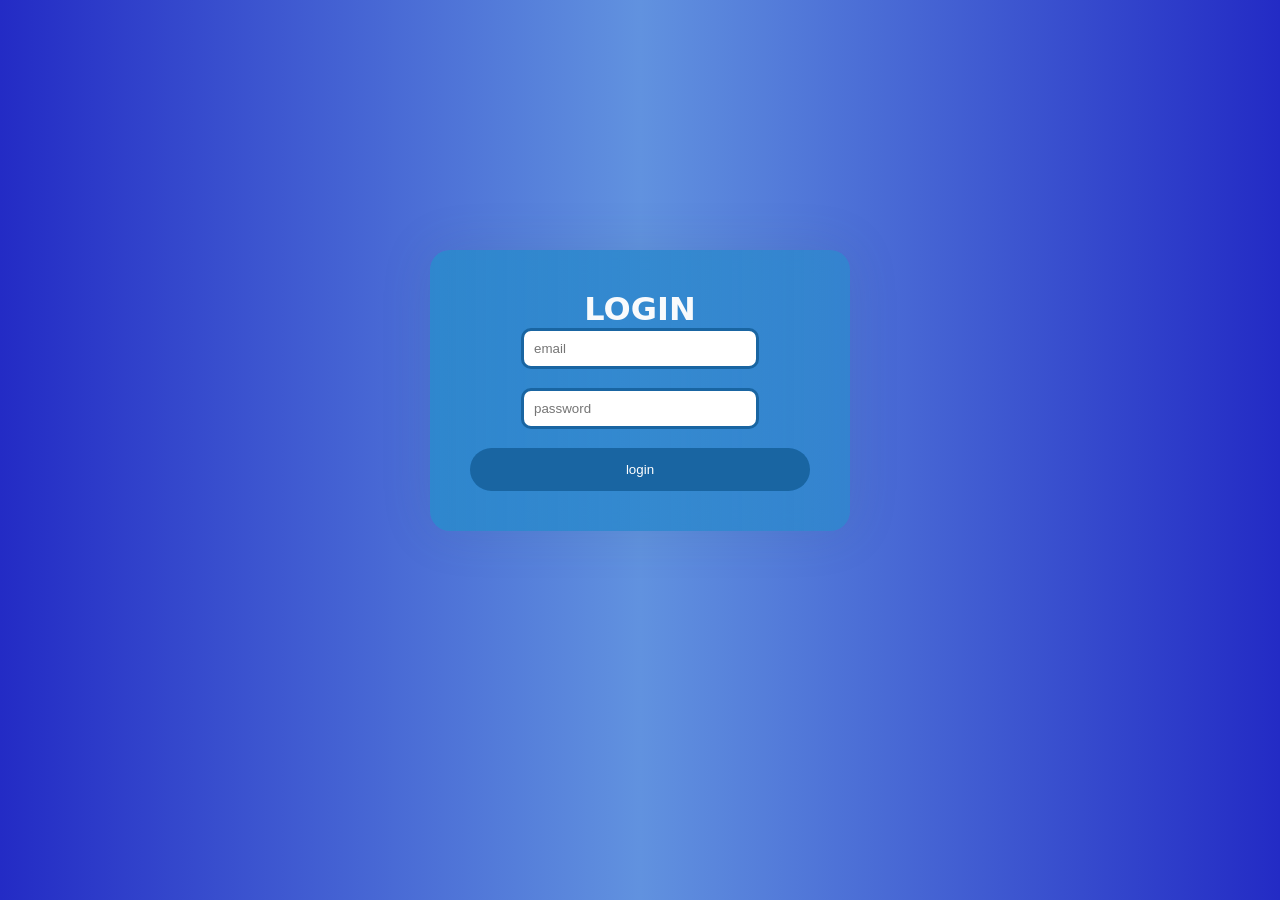
<file: index.html>
<html>
    <head>
        <title>Hello World</title>
        <link rel="stylesheet" href="style.css">
        <link href="https://unpkg.com/aos@2.3.1/dist/aos.css" rel="stylesheet">
        <script src="https://unpkg.com/aos@2.3.1/dist/aos.js"></script>
    </head>
    <body>
        <div class="container">
            <div class="login">
                <h1>LOGIN</h1>
                <input class="email" type="email" placeholder="email">
                <br> <br>
                <input class="password" type="password" placeholder="password">
                <br> <br>
                <button type="button" class="login-button" onclick="location.href='dashboard.html'">login</button>

            </div>
        </div>

        <script>
  AOS.init();
</script>
    </body>
</html>
</file>
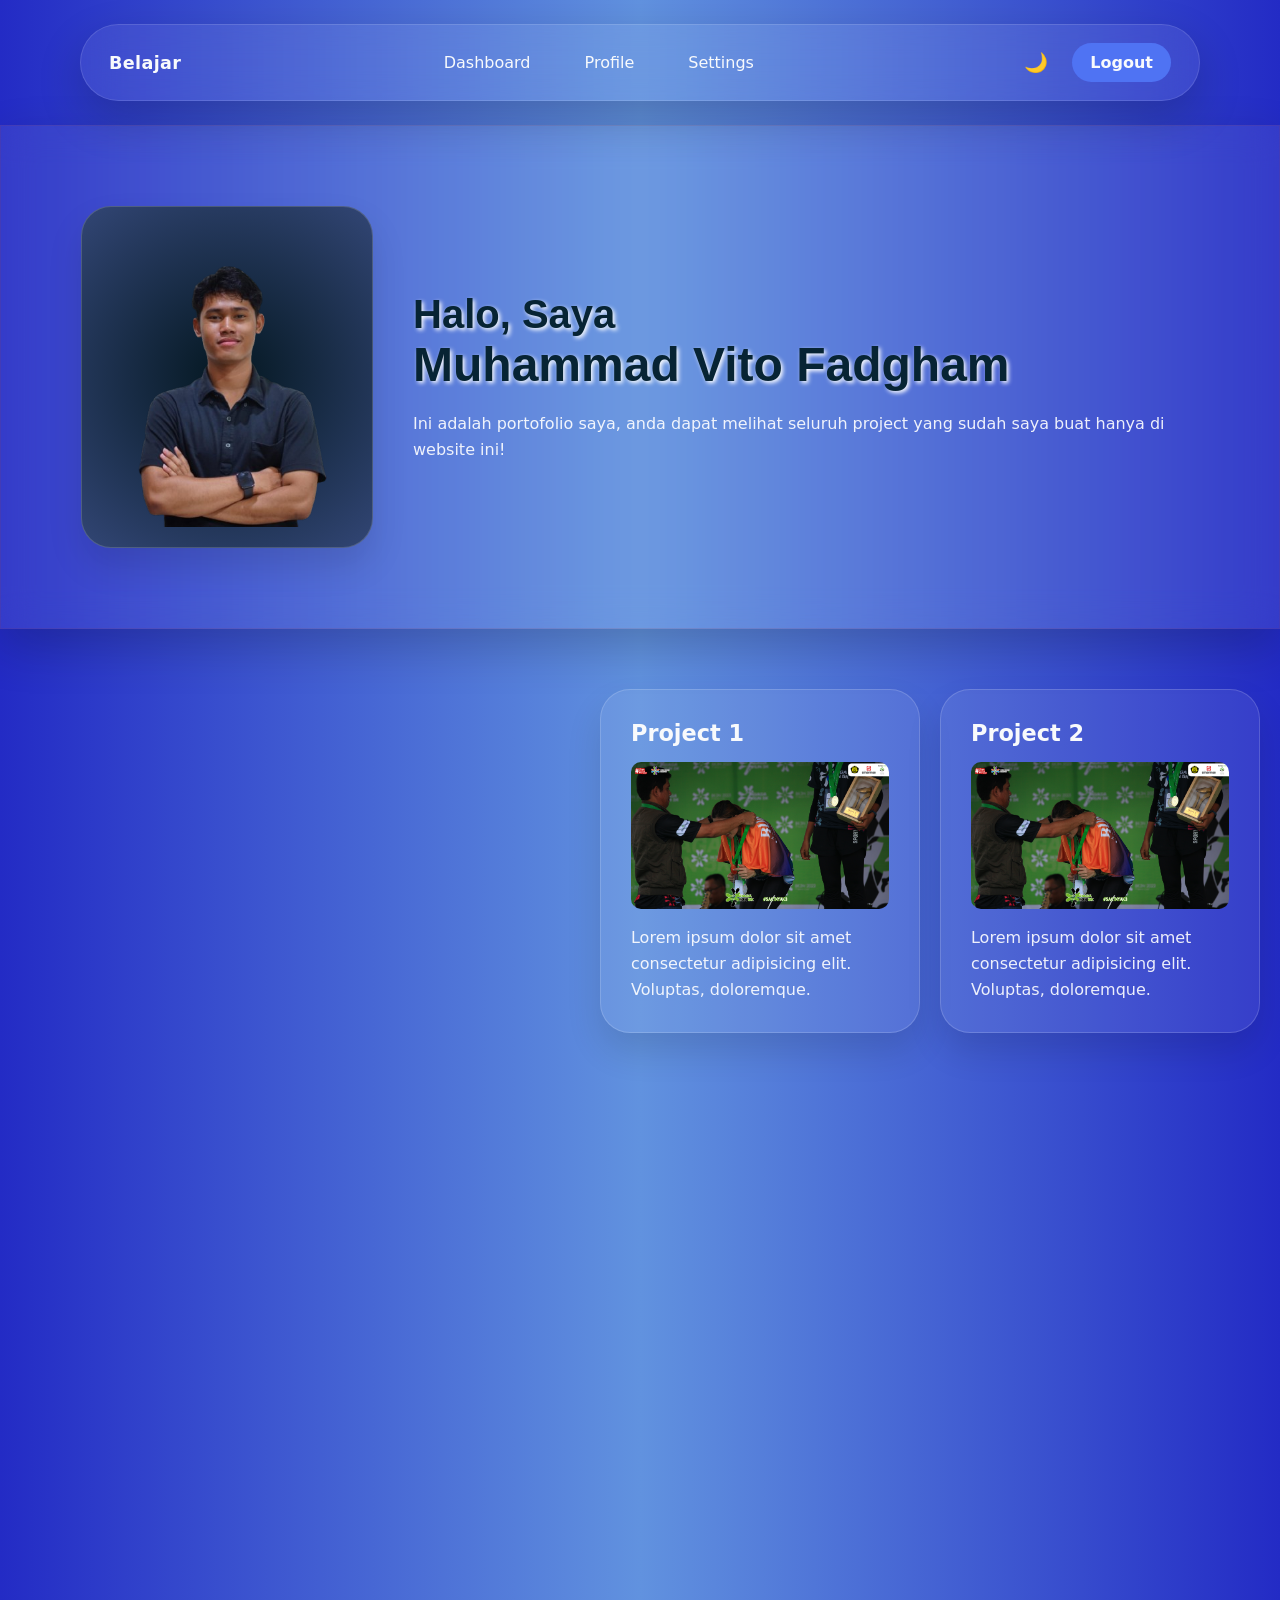
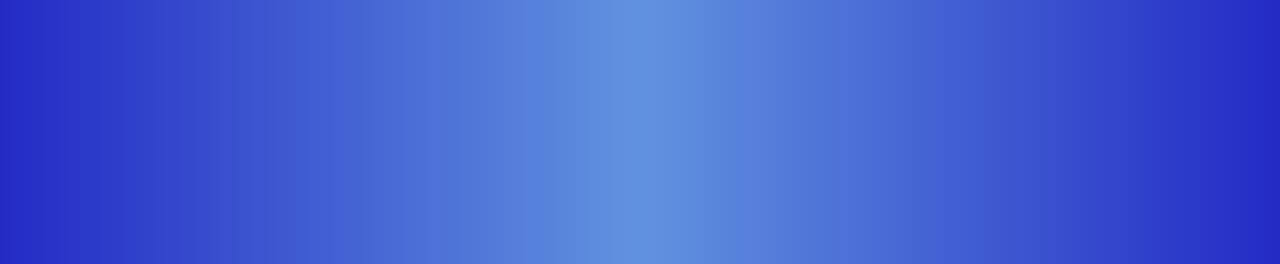
<file: dashboard.html>
<html>
    <head>
        <title>My Dashboard</title>
        <link rel="stylesheet" href="style.css">
        <link href="https://unpkg.com/aos@2.3.1/dist/aos.css" rel="stylesheet">
        <script src="https://unpkg.com/aos@2.3.1/dist/aos.js"></script>
    </head>
    <body>
        <!-- NAVBAR -->
        <nav class="navbar">
            <div class="brand">Belajar</div>
            <ul class="nav-links">
                <li><a href="dashboard.html">Dashboard</a></li>
                <li><a href="profile.html">Profile</a></li>
                <li><a href="settings.html">Settings</a></li>
            </ul>
            <div class="nav-right">
                <button id="theme-toggle" class="theme-toggle">🌙</button>
                <a class="nav-cta" href="index.html">Logout</a>
            </div>
        </nav>
        <!-- NAVBAR END -->

        <!-- CONTENT -->
            <div class="content"">
                <!-- PROFILE INTRO BOX -->
                <div class="profile-intro">
                    <div class="profile-photo" data-aos="fade-right" data-aos-duration="2000">
                        <img src="poto.png" alt="Profile Photo">
                    </div>
                    <div class="profile-text" data-aos="fade-right" data-aos-duration="2000">
                        <h1 class="halo">Halo, Saya</h1>
                        <h1 class="vito">Muhammad Vito Fadgham</h1>
                        <br>
                        <p>Ini adalah portofolio saya, anda dapat melihat seluruh project yang sudah saya buat hanya di website ini!</p>
                </div>
                <!-- PROFILE INTRO BOX END -->
                
            </div>
           
        <!-- CONTENT END -->

        <!-- BOX -->
        
            <div class="container">
                 <div class="welcome">      
                     <h1 data-aos="fade-right" data-aos-duration="2000">Our Projects</h1>
                 </div>
                <div class="box" data-aos="fade-up" data-aos-duration="2000">
                    <h2>Project 1</h2>
                    <img src="project.png" alt="project image">
                    <p>Lorem ipsum dolor sit amet consectetur adipisicing elit. Voluptas, doloremque.</p>
                </div>
                <div class="box" data-aos="fade-up" data-aos-duration="2000">
                    <h2>Project 2</h2>
                    <img src="project.png" alt="project image">
                    <p>Lorem ipsum dolor sit amet consectetur adipisicing elit. Voluptas, doloremque.</p>
                </div>
                <div class="box" data-aos="fade-up" data-aos-duration="2000">
                    <h2>Project 3</h2>
                    <img src="project.png" alt="project image"> 
                    <p>Lorem ipsum dolor sit amet consectetur adipisicing elit. Voluptas, doloremque.</p>
                </div>
            </div>
        <!-- BOX END -->

        <!-- BIODATA -->
            <h1 class="biodataa" data-aos="fade-up" data-aos-duration="2000">BIODATA</h1>
            <div class="biodata-card" data-aos="fade-up" data-aos-duration="2000">
                <div class="biodata-item">
                    <strong>Nama:</strong> John Doe
                </div>
                <div class="biodata-item">
                    <strong>Umur:</strong> 25 Tahun
                </div>
                <div class="biodata-item">
                    <strong>Alamat:</strong> Jakarta, Indonesia
                </div>
                <div class="biodata-item">
                    <strong>Pekerjaan:</strong> Web Developer
                </div>
                <div class="biodata-item">
                    <strong>Hobi:</strong> Coding, Membaca, Olahraga
                </div>
            </div>
        <!-- BIODATA END -->
        <script src="ini.js"></script>
        <script>
  AOS.init();
</script>
    </body>
</html>
</file>
<file: style.css>
* {
    box-sizing: border-box;
    margin: 0;
    padding: 0;
}

:root {
    --bg-gradient: linear-gradient(90deg, #232bc5, #6192df, #232bc5);
    --text-color: #f8fafc;
    --navbar-bg: rgba(255, 255, 255, 0.08);
    --navbar-border: rgba(255, 255, 255, 0.12);
    --box-bg: rgba(255, 255, 255, 0.08);
    --box-border: rgba(255, 255, 255, 0.16);
    --hover-bg: rgba(255, 255, 255, 0.18);
    --active-bg: rgba(255, 255, 255, 0.14);
    --cta-bg: #4f73f3;
    --cta-hover: #2f51d6;
    --halo-color: #072434;
    --vito-color: #072434;
    --text-shadow: #ffffff;
}

body.dark-mode {
    --bg-gradient: linear-gradient(90deg, #1a1a2e, #16213e, #0f3460);
    --text-color: #e2e8f0;
    --navbar-bg: rgba(0, 0, 0, 0.3);
    --navbar-border: rgba(255, 255, 255, 0.1);
    --box-bg: rgba(0, 0, 0, 0.2);
    --box-border: rgba(255, 255, 255, 0.1);
    --hover-bg: rgba(255, 255, 255, 0.1);
    --active-bg: rgba(255, 255, 255, 0.05);
    --cta-bg: #3b82f6;
    --cta-hover: #2563eb;
    --halo-color: #60a5fa;
    --vito-color: #4298e3f5;
    --text-shadow: #000000;
}

body.dark-mode {
    --bg-gradient: linear-gradient(90deg, #1a1a2e, #16213e, #0f3460);
    --text-color: #e2e8f0;
    --navbar-bg: rgba(0, 0, 0, 0.3);
    --navbar-border: rgba(255, 255, 255, 0.1);
    --box-bg: rgba(0, 0, 0, 0.2);
    --box-border: rgba(255, 255, 255, 0.1);
    --hover-bg: rgba(255, 255, 255, 0.1);
    --active-bg: rgba(255, 255, 255, 0.05);
    --cta-bg: #3b82f6;
    --cta-hover: #2563eb;
}

body {
    font-family: Inter, system-ui, -apple-system, BlinkMacSystemFont, "Segoe UI", sans-serif;
    min-height: 100vh;
    background: var(--bg-gradient);
    color: var(--text-color);
    transition: background 1s ease, color 1s ease;
}

.navbar {
    display: flex;
    align-items: center;
    justify-content: space-between;
    gap: 1rem;
    padding: 18px 28px;
    margin: 24px auto;
    max-width: 1120px;
    background: var(--navbar-bg);
    border-radius: 999px;
    backdrop-filter: blur(18px);
    box-shadow: 0 18px 45px rgba(0, 0, 0, 0.2);
    border: 1px solid var(--navbar-border);
    position: sticky;
    top: 20px;
    z-index: 1000;
    transition: background 0.5s ease, border-color 0.5s ease;
}

.nav-right {
    display: flex;
    align-items: center;
    gap: 1rem;
}

.theme-toggle {
    background: none;
    border: none;
    color: var(--text-color);
    font-size: 1.2rem;
    cursor: pointer;
    padding: 8px;
    border-radius: 50%;
    transition: background 0.2s ease, color 0.5s ease;
}

.theme-toggle:hover {
    background: var(--hover-bg);
}

.brand {
    font-size: 1.1rem;
    font-weight: 700;
    letter-spacing: 0.02em;
}

.nav-links {
    display: flex;
    justify-content: center;
    gap: 18px;
    list-style: none;
}

.nav-links a,
.nav-cta {
    display: flex;
    color: var(--text-color);
    text-decoration: none;
    padding: 10px 18px;
    border-radius: 999px;
    transition: background 0.2s ease, transform 0.2s ease, color 0.5s ease;
}

.nav-links a:hover,
.nav-links a:focus-visible {
    background: var(--hover-bg);
    outline: none;
}

.nav-links a:active {
    background: var(--active-bg);
}

.nav-cta {
    background: var(--cta-bg);
    font-weight: 600;
}

.nav-cta:hover {
    background: var(--cta-hover);
    transform: translateY(-1px);
}

.container {
    display: flex;
    justify-content: center;
    align-items: center;
    flex-wrap: wrap;
    gap: 20px;
    min-height: calc(100vh - 120px);
    padding: 40px 20px;
}

.container .box {
    background: var(--box-bg);
    border: 1px solid var(--box-border);
    border-radius: 30px;
    padding: 30px;
    width: min(320px, 100%);
    box-shadow: 0 18px 35px rgba(0, 0, 0, 0.12);
    transition: background 0.5s ease, border-color 0.5s ease;
}

.container .box h2 {
    margin: 0 0 12px;
    font-size: 1.4rem;
}

.container .box img {
    width: 100%;
    height: auto;
    display: block;
    border-radius: 10px;
    margin: 16px 0;
}

.container .box p {
    color: rgba(255, 255, 255, 0.9);
    line-height: 1.6;
}

.login {
    background-color: rgba(46, 136, 205, 0.96);
    backdrop-filter: blur(10px);
    background: linear-gradient(90deg, rgba(46, 136, 205, 0.96) 0%, rgba(46, 136, 205, 0.8) 100%);
    padding: 40px;
    border-radius: 20px;
    text-align: center;
    box-shadow: 0 0 50px rgba(55, 98, 114, 0.15);
    width: min(420px, 90vw);
    
}

.login-button {
    background-color: #1965a2;
    color: #fff;
    border: none;
    border-radius: 999px;
    padding: 14px 20px;
    width: 100%;
    cursor: pointer;
    transition: background 0.2s ease, transform 0.2s ease;
}

.login-button:hover {
    background-color: #0f4e8a;
    transform: translateY(-1px);
}

.email {
    width: 70%;
    padding: 10px;
    border-radius: 10px;
    border: 3px solid #1965a2
}

.password {
    width: 70%;
    padding: 10px;
    border-radius: 10px;
    border: 3px solid #1965a2;
}

.content {
    display: flex;
    flex-direction: column;
    align-items: center;
    gap: 20px;
    height: 60vh;
}

.profile-intro {
    display: flex;
    align-items: center;
    justify-content: space-between;
    gap: 40px;
    width: 100%;
    max-width: 100%;
    margin: 0 auto;
    padding: 80px;
    background: rgba(255, 255, 255, 0.08);
    backdrop-filter: blur(18px);
    box-shadow: 0 18px 45px rgba(0, 0, 0, 0.2);
    border: 1px solid rgba(164, 53, 53, 0.12);
}

.profile-photo {
    flex-shrink: 0;
    background: var(--box-bg);
    background: radial-gradient(circle, #041720, #324675);
    border: 1px solid var(--box-border);
    border-radius: 30px;
    padding: 20px;
    box-shadow: 0 18px 35px rgba(0, 0, 0, 0.12);
    transition: background 0.5s ease, border-color 0.5s ease;
}

.profile-photo img {
    width: 250px;
    height: 300px;
    object-fit: cover;
}

.profile-text {
    flex: 1;
}

.profile-text h2 {
    font-size: 1.8rem;
    margin-bottom: 15px;
    color: #ffffff;
}

.profile-text p {
    font-size: 1rem;
    line-height: 1.6;
    color: rgba(255, 255, 255, 0.9);
}

@media (max-width: 768px) {
    .profile-intro {
        flex-direction: column;
        text-align: center;
        gap: 20px;
        padding: 30px;
    }
    
    .profile-photo img {
        width: 20px;
        height: 20px;
    }
    
    .profile-text h2 {
        font-size: 1.5rem;
    }
}

.welcome {
    margin: auto;
    text-align: left;
}

.biodataa {
    margin: auto;
    text-align: center;

}

.biodata-card {
    background: rgba(255, 255, 255, 0.08);
    border: 1px solid rgba(255, 255, 255, 0.16);
    border-radius: 20px;
    padding: 30px;
    max-width: 600px;
    margin: 20px auto;
    box-shadow: 0 18px 35px rgba(0, 0, 0, 0.12);
    backdrop-filter: blur(18px);
}

.biodata-item {
    margin-bottom: 15px;
    font-size: 1.1rem;
    color: rgba(255, 255, 255, 0.9);
}

.biodata-item strong {
    color: #ffffff;
    margin-right: 10px;
}

.halo {
    color: var(--halo-color);
    text-shadow: var(--text-shadow) 2px 2px 4px;
    font-size: 2.5rem;
    font-weight: bold;
    font-family: 'Lucida Sans', 'Lucida Sans Regular', 'Lucida Grande', 'Lucida Sans Unicode', Geneva, Verdana, sans-serif;
    transition: color 0.5s ease, text-shadow 0.5s ease;
}

.vito {
    color: var(--vito-color);
    text-shadow: var(--text-shadow) 2px 2px 4px;
    font-size: 3rem;
    font-weight: bold;
    font-family: 'Lucida Sans', 'Lucida Sans Regular', 'Lucida Grande', 'Lucida Sans Unicode', Geneva, Verdana, sans-serif;
    transition: color 0.5s ease, text-shadow 0.5s ease;
}
</file>
